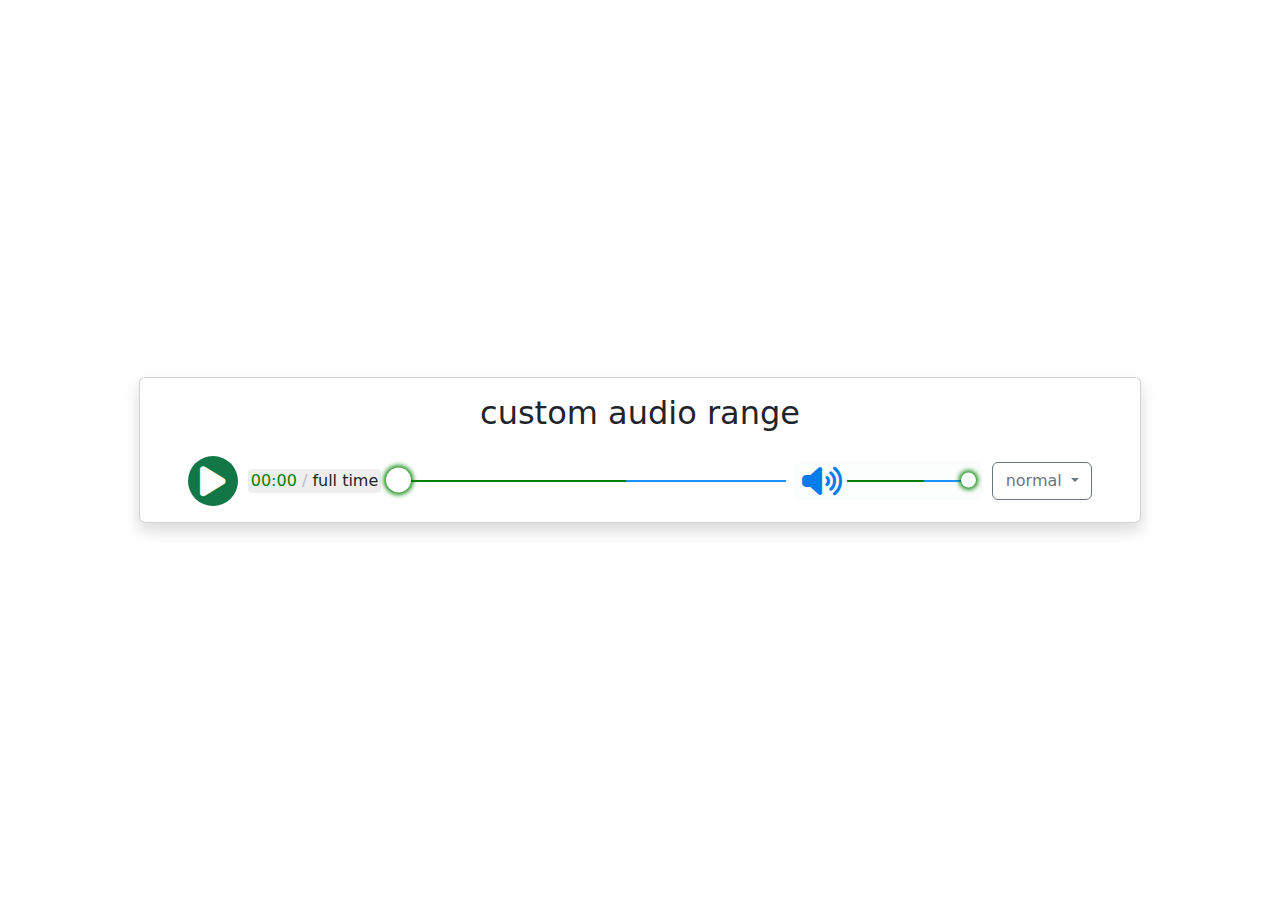
<file: index.html>
<!DOCTYPE html>
<html lang="en">
<head>
    <meta charset="UTF-8">
        <title>Title</title>
    <link rel="stylesheet" href="https://fonts.googleapis.com/css?family= Cairo|Almarai|open+sans">
    <link href="lib/bootstrap/css/bootstrap.min.css" rel="stylesheet">
    <link href="lib/fontawesome/css/all.min.css" rel="stylesheet">
    <link href="sj/global.css" rel="stylesheet">
    <link href="style.css" rel="stylesheet">
</head>

<body>

<div class="custom-controllers card px-5 py-3 shadow" >
    <h2 class="text-center mb-4">custom audio range</h2>
    <audio class="d-none" src="aud/001.mp3" controls data-range></audio>
</div>

<!--<div class="custom-controllers card px-5 py-3 shadow">-->
<!--    <h2 class="text-center mb-4">custom audio range</h2>-->
<!--    <audio class="d-none " src="aud/ff.mp3" controls data-range></audio>-->
<!--</div>-->

<!--<div class="custom-controllers card px-5 py-3 shadow">-->
<!--    <h2 class="text-center mb-4">custom audio range</h2>-->
<!--    <audio class="d-none" src="aud/g.mp3" controls data-range></audio>-->
<!--</div>-->
<!--<div class="custom-controllers card px-5 py-3 shadow">-->
<!--    <h2 class="text-center mb-4">custom audio range</h2>-->
<!--    <audio class="d-none" src="aud/h.mp3" controls data-range></audio>-->
<!--</div>-->
<!--<div class="custom-controllers card px-5 py-3 shadow">-->
<!--    <h2 class="text-center mb-4">custom audio range</h2>-->
<!--    <audio class="d-none" src="aud/k.mp3" controls data-range></audio>-->
<!--</div>-->
<!--<div class="custom-controllers card px-5 py-3 shadow">-->
<!--    <h2 class="text-center mb-4">custom audio range</h2>-->
<!--    <audio class="d-none" src="aud/102.mp3" controls data-range></audio>-->
<!--</div>-->

<script src="lib/bootstrap/js/bootstrap.bundle.min.js"></script>
<script src="data/script.js" type="module"></script>
<script src="data/data.js" type="module"></script>

</body>

</html>
</file>
<file: style.css>
body{
    min-height: 100vh;
    display: flex;
    flex-direction: column;
    gap: 30px;
}
.custom-controllers{
    margin: auto;
}
.custom-controllers i{
    cursor: pointer;
    font-size: 32px;
    color: #067cec;
}
.custom-controllers .icon-play{
    font-size: 34px;
    background: #127747;
    color: #fff;
    width: 50px;
    aspect-ratio: 1/1;
    border-radius: 50%;
}
.custom-controllers .icon-play:hover{
    background: #0c5734;
    color: #fff;
}

.custom-controllers :where(.custom-range, .custom-range > *) {
    display: flex;
    justify-content: center;
    align-items: center;
    gap: 10px;
}
.custom-controllers .custom-range > *{
    gap: 5px;
}
.custom-controllers .custom-range .span-time{
    background-color: #eee;
    border-radius: 4px;
    padding: 0 3px;
}
.custom-controllers .custom-range .span-time span:nth-child(1){
    color: green;
}
.custom-controllers .custom-range .span-time span:nth-child(2){
    color: #babcc2;
    /*color: dodgerblue;*/
}

.custom-controllers .input-range {
    -webkit-appearance: none;
    cursor: pointer;
}

.custom-controllers .input-range{
    background: linear-gradient(90deg, green 60%, dodgerblue 60%);
}
.custom-controllers .input-range::-webkit-slider-runnable-track{
    background-image: inherit;
    height: 2px;
    border-radius: 6px;
    border: none;
    outline: none;
}
.custom-controllers .input-range::-webkit-slider-thumb{
    -webkit-appearance: none;
    width: 25px;
    aspect-ratio: 1/1;
    border-radius: 50%;
    background: white;
    transform: translate(0, -50%);
    box-shadow: 0 0 5px 2px green;
}
.custom-controllers .range-volume .input-range::-webkit-slider-thumb{
    width: 15px;
}
.custom-controllers .range-volume{
    background-color: rgba(239, 243, 242, 0.16);
    padding: 2px 5px;
    border-radius: 5px;
    border: 1px solid rgba(0, 0, 0, 0.01);
}
.custom-controllers .input-range::-webkit-slider-thumb:hover{
    background: green;
    box-shadow: 0 0 0 0 green;
}

.custom-controllers .range-audio input{
    min-width: 400px;
    max-width: 80%;
}
</file>
<file: sj/global.css>
/******************* GLOBALS CLASSES *******************/
div, p, span, ul, li, h1, h2, h3, h4, h5, h6{
    cursor: default; padding: 0; margin: 0;
}
i{font-family: FontAwesome, sans-serif; font-style: normal}
a{cursor: pointer; text-decoration: none; color: inherit}
li{list-style: none;}
*{-webkit-user-drag: none;}
img{-webkit-user-select: none}

::-webkit-scrollbar{
    width: 5px;
    position: fixed;
    left: 0;
    cursor: pointer;
}
::-webkit-scrollbar:hover{
    width: 15px;
}

::-webkit-scrollbar-track{
    background-color: #ddd;
    padding-inline: 1px;
}
::-webkit-scrollbar-thumb{
    background-color: #0957a4;
    border-radius: 1px;
}
::-webkit-scrollbar-track:hover {
    width: 15px;
}
::-webkit-scrollbar-thumb:hover {
    width: 15px;
}

.radius-md{border-radius: 6px;}
::selection{
    background: var(--main-color);
    color: var(--ops-color);
}

.row-gap-3{row-gap: 3px;}
.row-gap-5{row-gap: 5px;}
.row-gap-7{row-gap: 7px;}
.row-gap-10{row-gap: 10px;}
.row-gap-15{row-gap: 15px;}
.row-gap-30{row-gap: 30px;}
.row-gap-50{row-gap: 50px;}


.scroll::-webkit-scrollbar{
    background-color: #eee;
    width: 5px;
    border-radius: 5px;
}
.scroll::-webkit-scrollbar-thumb{
    background-color: var(--sec-color);
    border-radius: 5px;
}
.font-xx{ font-size: 32px;}
.font-xl{ font-size: 26px;}
.font-lg{ font-size: 24px;}
.font-md{ font-size: 20px;}
.font-sm{ font-size: 18px;}
.font-xs{ font-size: 15px;}
@media screen and (max-width: 968px){
    .font-xx{ font-size: 24px;}
    .font-xl{ font-size: 22px;}
    .font-lg{ font-size: 20px;}
    .font-md{ font-size: 18px;}
    .font-sm{ font-size: 16px;}
    .font-xs{ font-size: 14px;}
}
@media screen and (max-width: 768px){
    .font-xx{ font-size: 22px;}
    .font-xl{ font-size: 20px;}
    .font-lg{ font-size: 18px;}
    .font-md{ font-size: 16px;}
    .font-sm{ font-size: 14px;}
    .font-xs{ font-size: 12px;}
}
@media screen and (max-width: 480px){
    .font-xx{ font-size: 20px;}
    .font-xl{ font-size: 18px;}
    .font-lg{ font-size: 16px;}
    .font-md{ font-size: 14px;}
    .font-sm{ font-size: 12px;}
    .font-xs{ font-size: 10px;}
}
</file>
